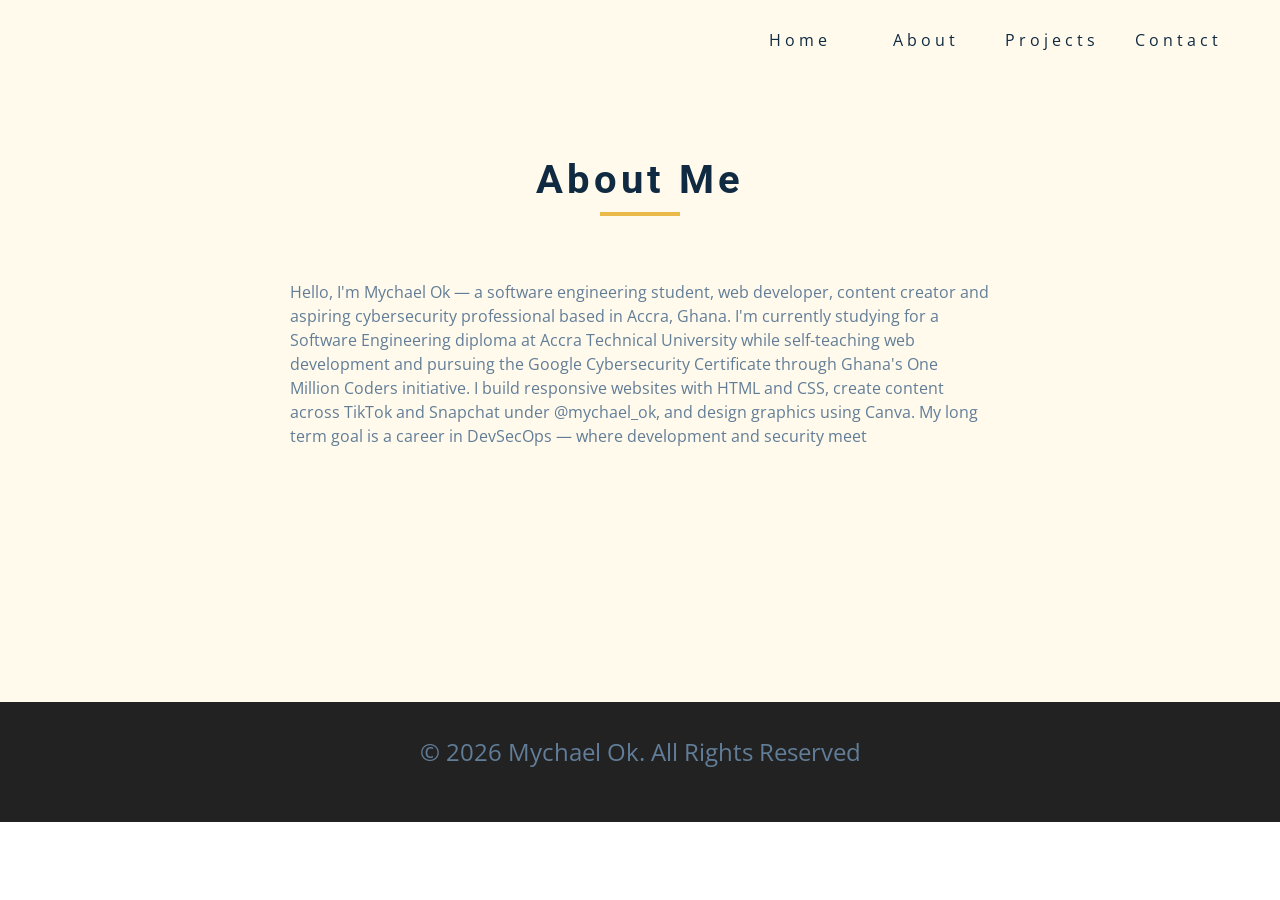
<file: about.html>
<!doctype html>
<html lang="en">
  <head>
    <meta charset="UTF-8" />
    <meta name="viewport" content="width=device-width, initial-scale=1.0" />
    <title>about</title>
    <!-- font awesome -->
    <link
      href="https://fonts.googleapis.com/css2?family=Fira+Code:wght@300..700&display=swap"
      rel="stylesheet"
    />
    <!-- css -->
    <link rel="stylesheet" href="style.css" />
    <link rel="stylesheet" href="css/all.min.css" />
  </head>
  <body>
    <!-- navbar -->
    <nav class="nav" id="nav">
      <div class="nav-center">
        <!-- nav-header -->
        <div class="nav-header">
          <!-- <img src="./Images/logo.svg" class="nav-logo" alt="nav-logo" /> -->
          <button class="nav-btn" id="nav-btn">
            <i class="fa-solid fa-bars"></i>
          </button>
        </div>
        <!-- nav-links -->
        <ul class="nav-links">
          <li><a href="index.html">home</a></li>
          <li><a href="about.html">about</a></li>
          <li><a href="projects.html">projects</a></li>
          <li><a href="contact.html">contact</a></li>
        </ul>
      </div>
    </nav>
    <!-- Sidebar -->
    <aside class="sidebar" id="sidebar">
      <div>
        <button class="close-btn" id="close-btn">
          <i class="fa-solid fa-close"></i>
        </button>
        <!-- nav-links -->
        <ul class="sidebar-links">
          <li><a href="index.html">home</a></li>
          <li><a href="about.html">about</a></li>
          <li><a href="projects.html">projects</a></li>
          <li><a href="contact.html">content</a></li>
        </ul>
      </div>
    </aside>
    <!-- end of sidebar -->

    <section class="section single-page">
      <!-- section title -->
      <div class="section-title">
        <h2>about me</h2>
        <div class="underline"></div>
      </div>
      <!-- end of section title -->
      <div class="section-center page-info">
        <!-- about page -->
        <p>
          Hello, I'm Mychael Ok — a software engineering student, web developer,
          content creator and aspiring cybersecurity professional based in
          Accra, Ghana. I'm currently studying for a Software Engineering
          diploma at Accra Technical University while self-teaching web
          development and pursuing the Google Cybersecurity Certificate through
          Ghana's One Million Coders initiative. I build responsive websites
          with HTML and CSS, create content across TikTok and Snapchat under
          @mychael_ok, and design graphics using Canva. My long term goal is a
          career in DevSecOps — where development and security meet
        </p>
      </div>
    </section>
    <!-- ############## -->
    <!-- ############## -->
    <!-- ############## -->
    <!-- footer -->
    <footer class="footer">
      <!-- <ul class="social-icons">
        <li>
          <a
            href="https://www.tiktok.com/@mychael_ok?_r=1&_t=ZS-98qWAnJW121"
            class="social-icon-link1"
          >
            <i class="fa-brands fa-tiktok"></i>
          </a>
        </li>
        <li>
          <a
            href="https://www.linkedin.com/in/michael-okrah-1176b0392?utm_source=share_via&utm_content=profile&utm_medium=member_android"
            class="social-icon-link1"
          >
            <i class="fa-brands fa-linkedin"></i>
          </a>
        </li>
        <li>
          <a
            href="https://www.instagram.com/mychael_ok?igsh=MW9kcG5sbGp5ajVnYg=="
            class="social-icon-link1"
          >
            <i class="fa-brands fa-instagram"></i>
          </a>
        </li>
        <li>
          <a href="https://wa.me/233536414421" class="social-icon-link1">
            <i class="fa-brands fa-whatsapp"></i>
          </a>
        </li>
      </ul> -->
      <p>&copy; <span id="date"></span> Mychael Ok. all rights reserved</p>
    </footer>
    <!-- end of footer -->
    <script src="app.js"></script>
  </body>
</html>
</file>
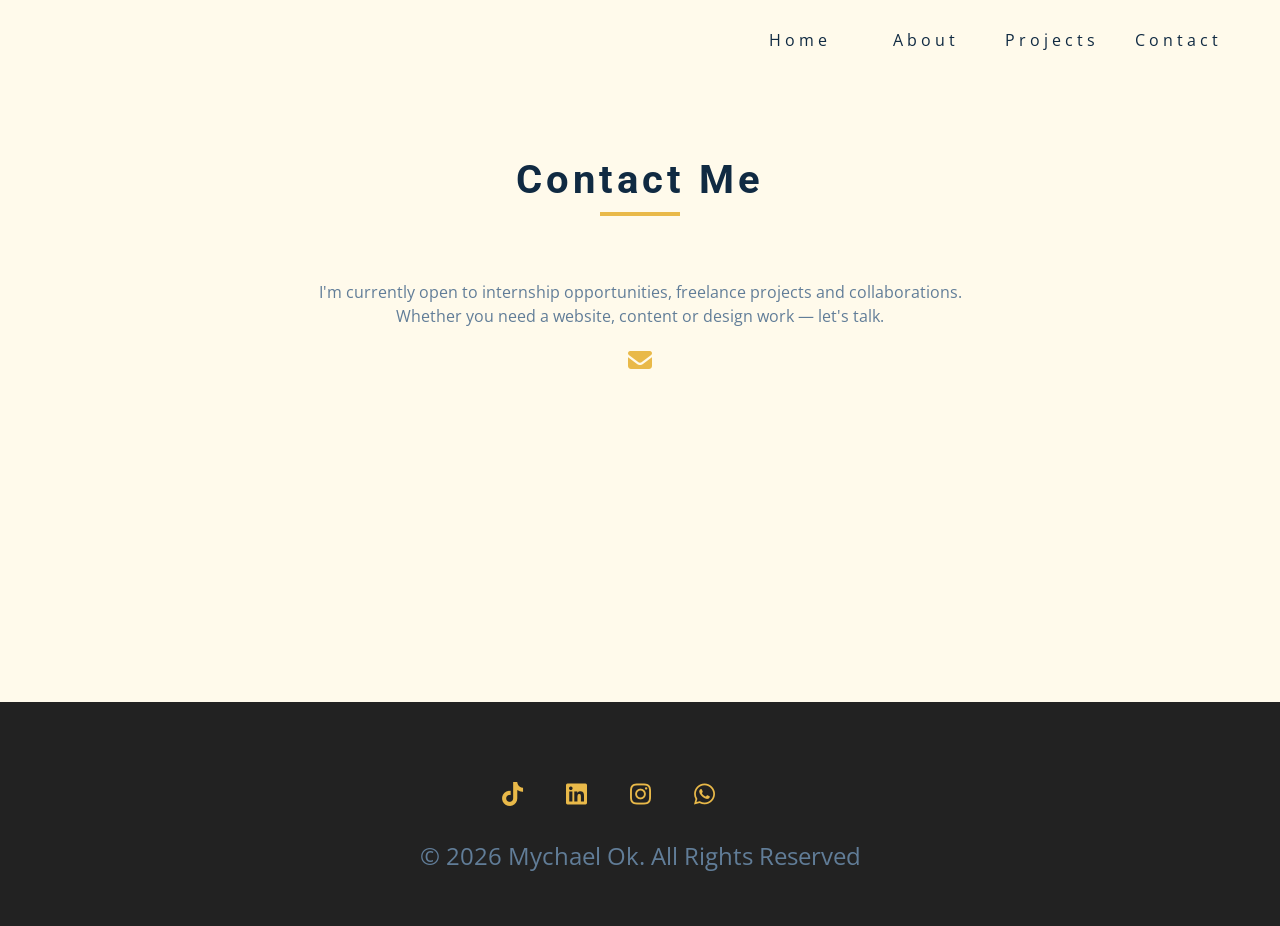
<file: contact.html>
<!doctype html>
<html lang="en">
  <head>
    <meta charset="UTF-8" />
    <meta name="viewport" content="width=device-width, initial-scale=1.0" />
    <title>contact</title>
    <!-- font awesome -->
    <link
      href="https://fonts.googleapis.com/css2?family=Fira+Code:wght@300..700&display=swap"
      rel="stylesheet"
    />
    <!-- css -->
    <link rel="stylesheet" href="style.css" />
    <link rel="stylesheet" href="css/all.min.css" />
  </head>
  <body>
    <!-- navbar -->
    <nav class="nav" id="nav">
      <div class="nav-center">
        <!-- nav-header -->
        <div class="nav-header">
          <!-- <img src="./Images/logo.svg" class="nav-logo" alt="nav-logo" /> -->
          <button class="nav-btn" id="nav-btn">
            <i class="fa-solid fa-bars"></i>
          </button>
        </div>
        <!-- nav-links -->
        <ul class="nav-links">
          <li><a href="index.html">home</a></li>
          <li><a href="about.html">about</a></li>
          <li><a href="projects.html">projects</a></li>
          <li><a href="contact.html">contact</a></li>
        </ul>
      </div>
    </nav>
    <!-- Sidebar -->
    <aside class="sidebar" id="sidebar">
      <div>
        <button class="close-btn" id="close-btn">
          <i class="fa-solid fa-close"></i>
        </button>
        <!-- nav-links -->
        <ul class="sidebar-links">
          <li><a href="index.html">home</a></li>
          <li><a href="about.html">about</a></li>
          <li><a href="projects.html">projects</a></li>
          <li><a href="contact.html">content</a></li>
        </ul>
        <!-- social-icons
        <ul class="social-icons">
          <li>
            <a
              href="https://www.tiktok.com/@mychael_ok?_r=1&_t=ZS-98qWAnJW121"
              class="social-icon-link1"
            >
              <i class="fa-brands fa-tiktok"></i>
            </a>
          </li>

          <li>
            <a
              href="https://www.linkedin.com/in/michael-okrah-1176b0392?utm_source=share_via&utm_content=profile&utm_medium=member_android"
              class="social-icon-link1"
            >
              <i class="fa-brands fa-linkedin"></i>
            </a>
          </li>
          <li>
            <a
              href="https://www.instagram.com/mychael_ok?igsh=MW9kcG5sbGp5ajVnYg=="
              class="social-icon-link1"
            >
              <i class="fa-brands fa-instagram"></i>
            </a>
          </li>
          <li>
            <a href="https://wa.me/233536414421" class="social-icon-link1">
              <i class="fa-brands fa-whatsapp"></i>
            </a>
          </li>
        </ul> -->
      </div>
    </aside>
    <!-- end of sidebar -->

    <section class="section single-page">
      <!-- section title -->
      <div class="section-title">
        <h2>contact me</h2>
        <div class="underline"></div>
      </div>
      <!-- end of section title -->
      <div class="section-center page-info">
        <!-- contact page -->
        <p class="contact-text1">
          I'm currently open to internship opportunities, freelance projects and
          collaborations. Whether you need a website, content or design work —
          let's talk.
        </p>
        <a class="social-icon-link1" href="mailto:sermichaelk@email.com">
          <i class="fa-solid fa-envelope"></i>
        </a>
      </div>
    </section>
    <!-- ############## -->
    <!-- ############## -->
    <!-- ############## -->
    <!-- footer -->
    <footer class="footer">
      <ul class="social-icons">
        <li>
          <a
            href="https://www.tiktok.com/@mychael_ok?_r=1&_t=ZS-98qWAnJW121"
            class="social-icon-link1"
          >
            <i class="fa-brands fa-tiktok"></i>
          </a>
        </li>

        <li>
          <a
            href="https://www.linkedin.com/in/michael-okrah-1176b0392?utm_source=share_via&utm_content=profile&utm_medium=member_android"
            class="social-icon-link1"
          >
            <i class="fa-brands fa-linkedin"></i>
          </a>
        </li>
        <li>
          <a
            href="https://www.instagram.com/mychael_ok?igsh=MW9kcG5sbGp5ajVnYg=="
            class="social-icon-link1"
          >
            <i class="fa-brands fa-instagram"></i>
          </a>
        </li>
        <li>
          <a href="https://wa.me/233536414421" class="social-icon-link1">
            <i class="fa-brands fa-whatsapp"></i>
          </a>
        </li>
      </ul>
      <p>&copy; <span id="date"></span> Mychael Ok. all rights reserved</p>
    </footer>
    <!-- en of footer -->
    <script src="app.js"></script>
  </body>
</html>
</file>
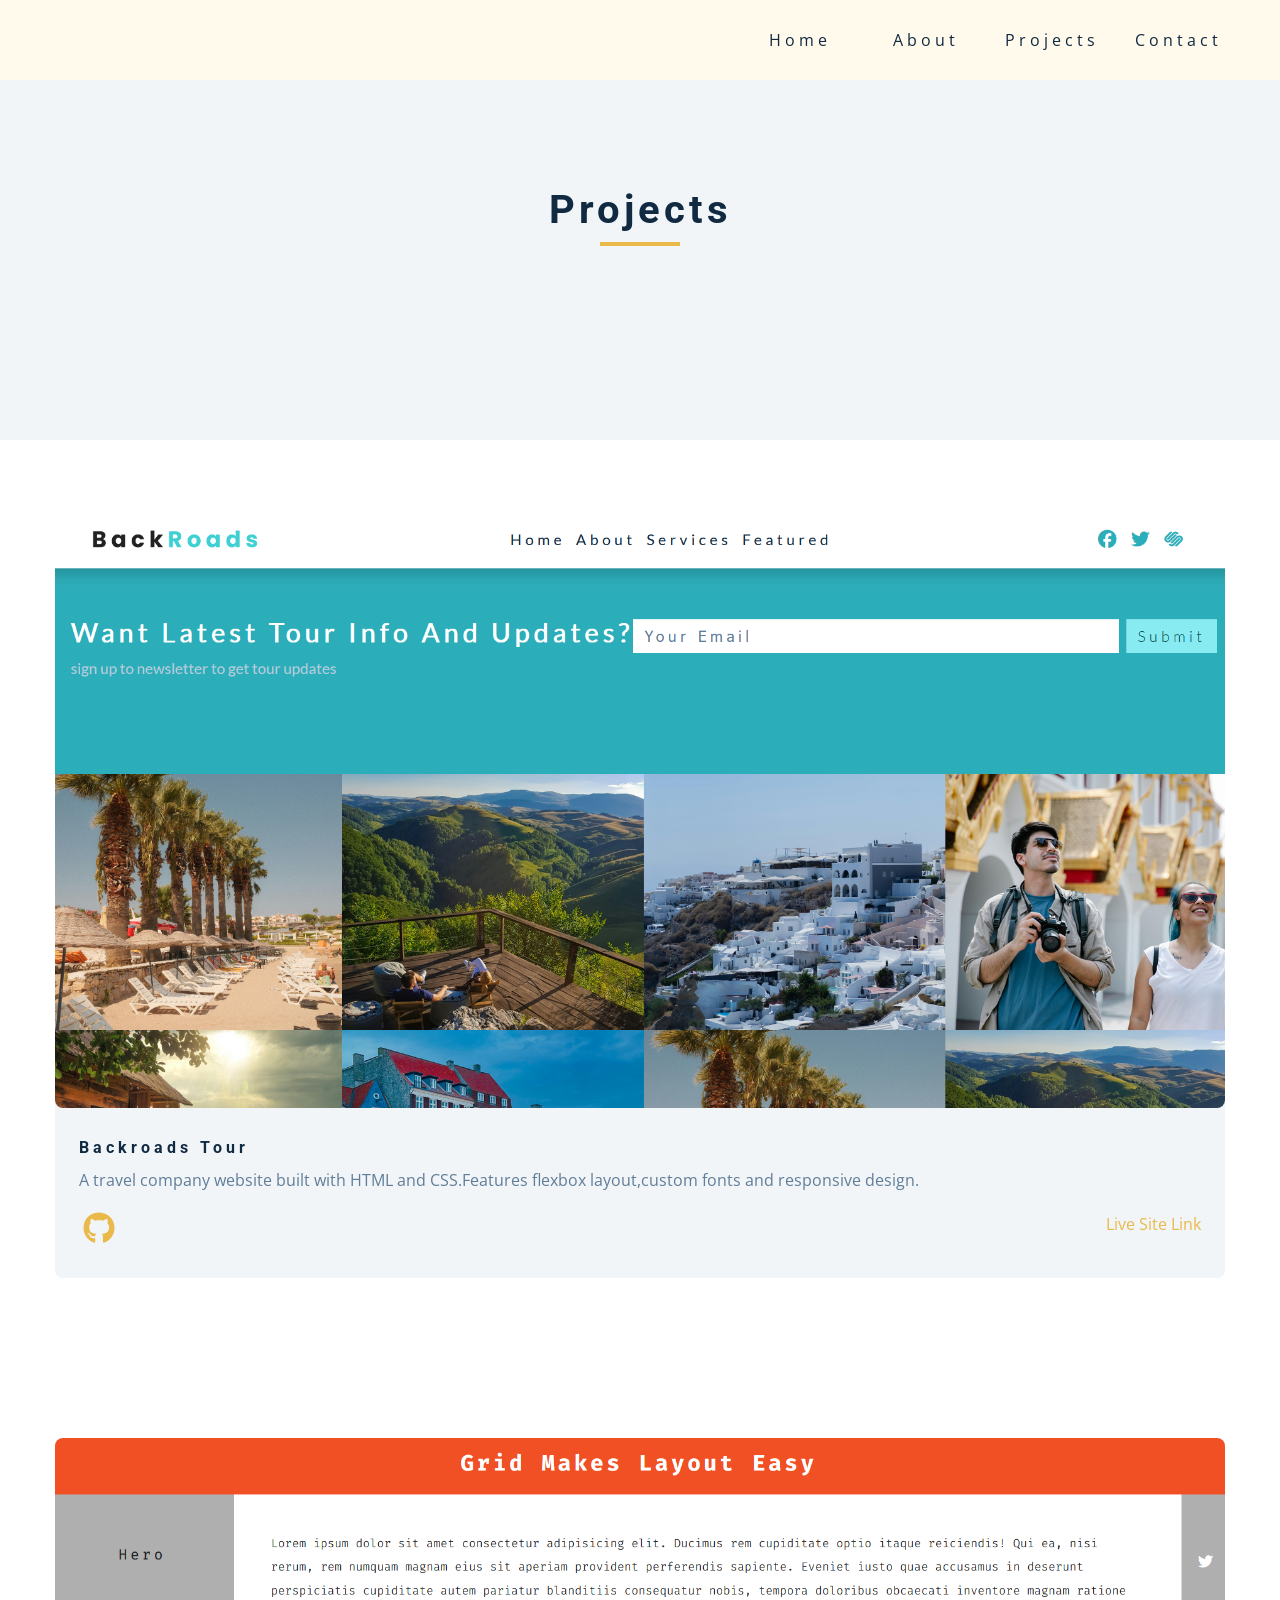
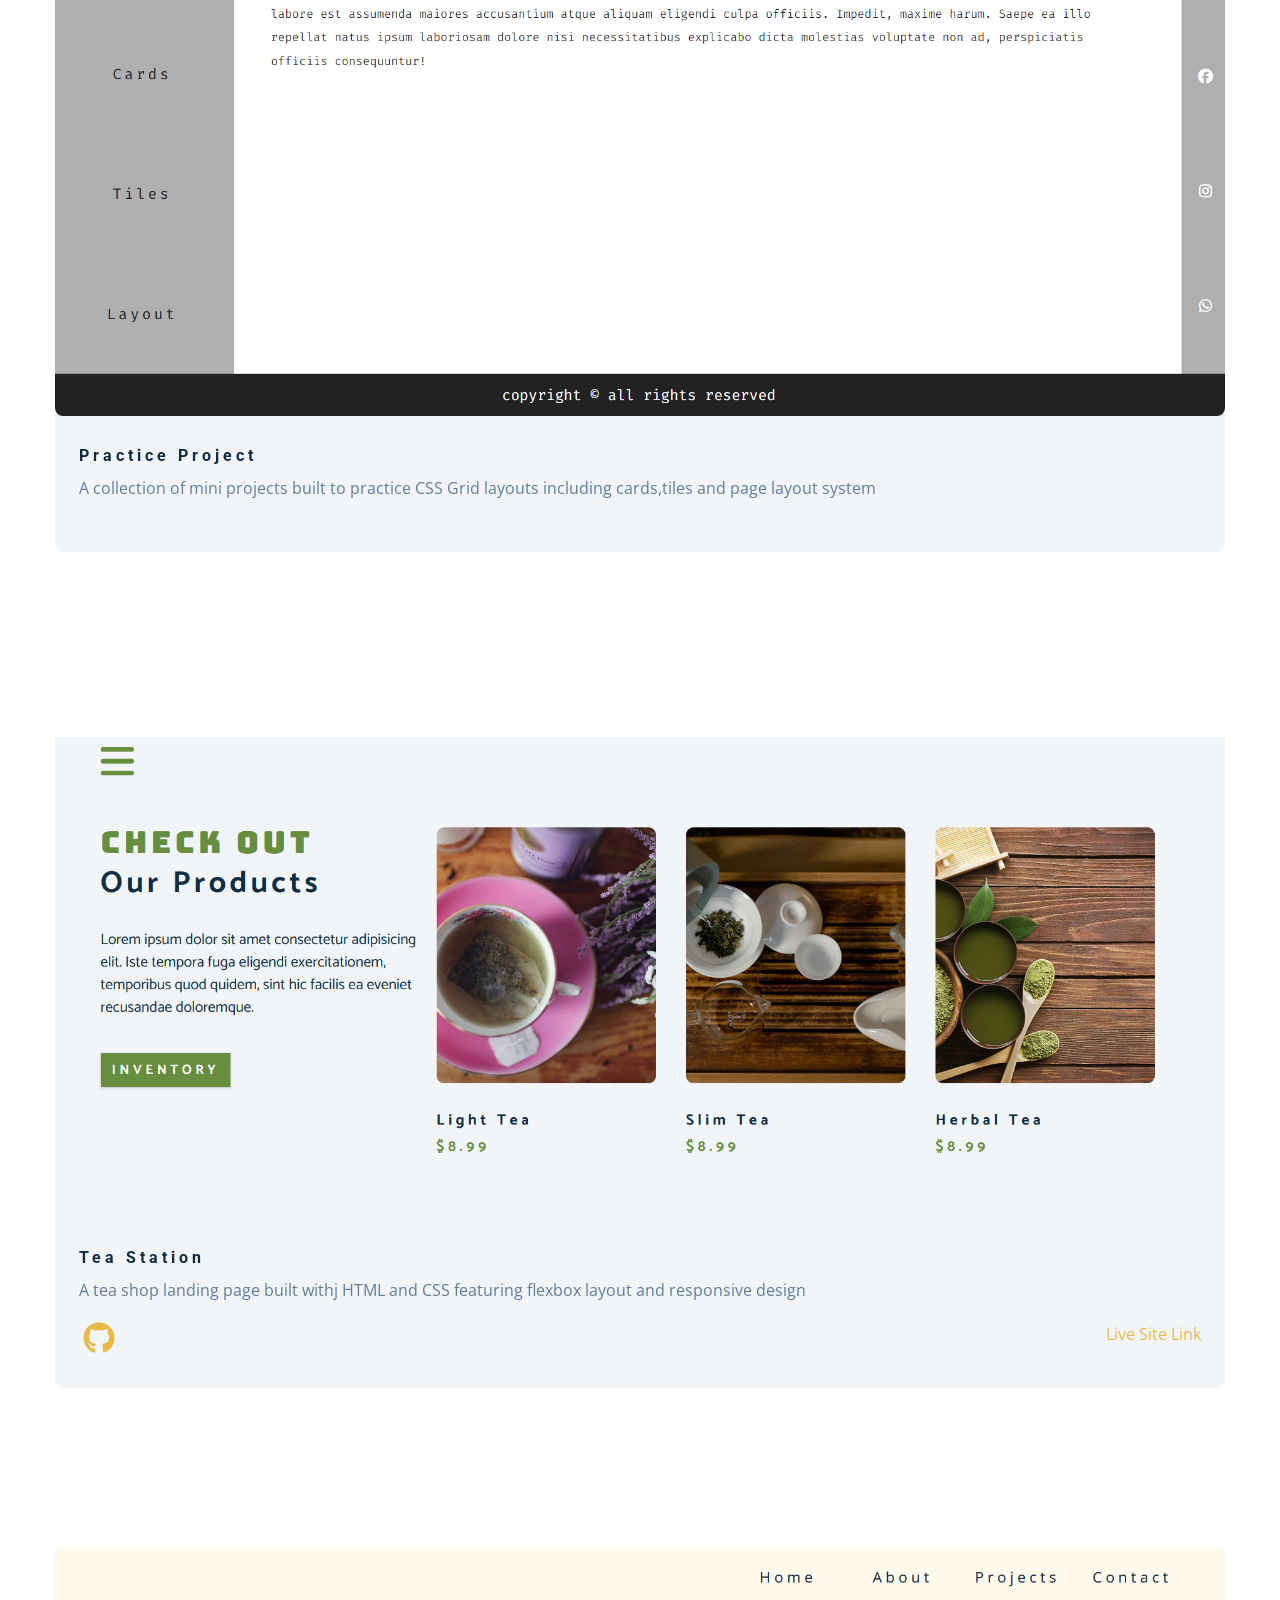
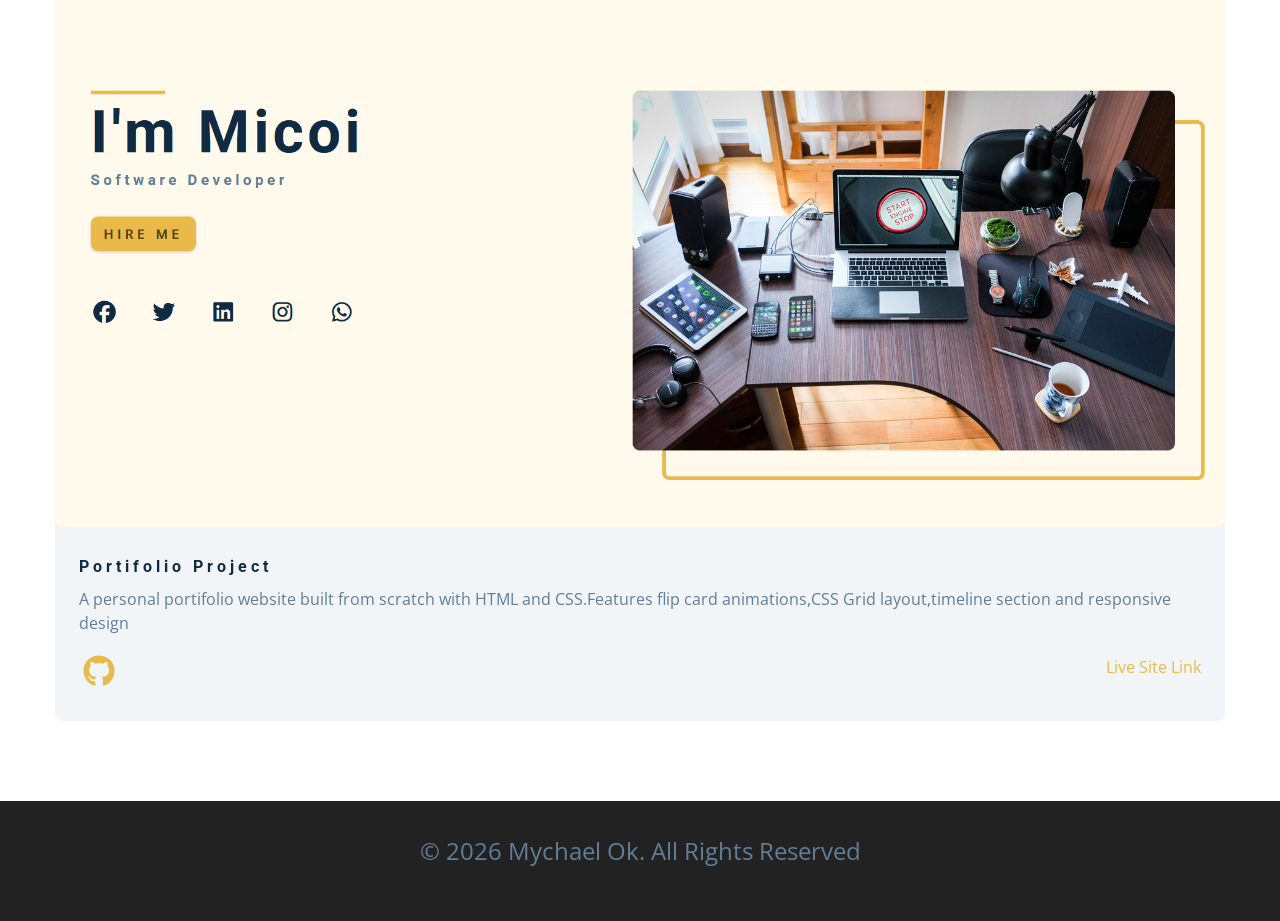
<file: projects.html>
<!doctype html>
<html lang="en">
  <head>
    <meta charset="UTF-8" />
    <meta name="viewport" content="width=device-width, initial-scale=1.0" />
    <title>about</title>
    <!-- font awesome -->
    <link
      href="https://fonts.googleapis.com/css2?family=Fira+Code:wght@300..700&display=swap"
      rel="stylesheet"
    />
    <!-- css -->
    <link rel="stylesheet" href="style.css" />
    <link rel="stylesheet" href="css/all.min.css" />
  </head>
  <body>
    <!-- navbar -->
    <nav class="nav" id="nav">
      <div class="nav-center">
        <!-- nav-header -->
        <div class="nav-header">
          <!-- <img src="./Images/logo.svg" class="nav-logo" alt="nav-logo" /> -->
          <button class="nav-btn" id="nav-btn">
            <i class="fa-solid fa-bars"></i>
          </button>
        </div>
        <!-- nav-links -->
        <ul class="nav-links">
          <li><a href="index.html">home</a></li>
          <li><a href="about.html">about</a></li>
          <li><a href="projects.html">projects</a></li>
          <li><a href="contact.html">contact</a></li>
        </ul>
      </div>
    </nav>
    <!-- Sidebar -->
    <aside class="sidebar" id="sidebar">
      <div>
        <button class="close-btn" id="close-btn">
          <i class="fa-solid fa-close"></i>
        </button>
        <!-- nav-links -->
        <ul class="sidebar-links">
          <li><a href="index.html">home</a></li>
          <li><a href="about.html">about</a></li>
          <li><a href="projects.html">projects</a></li>
          <li><a href="contact.html">content</a></li>
        </ul>
        <!-- social-icons -->
        <ul class="social-icons">
          <li>
            <a href="https:www.twitter.com" class="social-icon-link">
              <i class="fa-brands fa-facebook"></i>
            </a>
          </li>
          <li>
            <a href="https:www.twitter.com" class="social-icon-link">
              <i class="fa-brands fa-twitter"></i>
            </a>
          </li>
          <li>
            <a href="https:www.twitter.com" class="social-icon-link">
              <i class="fa-brands fa-linkedin"></i>
            </a>
          </li>
          <li>
            <a href="https:www.twitter.com" class="social-icon-link">
              <i class="fa-brands fa-instagram"></i>
            </a>
          </li>
          <li>
            <a href="https:www.twitter.com" class="social-icon-link">
              <i class="fa-brands fa-whatsapp"></i>
            </a>
          </li>
        </ul>
      </div>
    </aside>
    <!-- end of sidebar -->

    <header class="projects-hero">
      <!-- section title -->
      <div class="section-title">
        <h2>projects</h2>
        <div class="underline"></div>
      </div>
      <!-- end of section title -->
    </header>
    <section class="section">
      <div class="section-center project-center">
        <article class="single-project">
          <div class="project-container">
            <img src="./Images/img1.png" alt="" />
          </div>
          <div class="project-details">
            <h4>backroads tour</h4>
            <p>
              A travel company website built with HTML and CSS.Features flexbox
              layout,custom fonts and responsive design.
            </p>
            <div class="project-footer">
              <span>
                <a
                  href="https://github.com/micoi13/backroads-project"
                  target="_blank"
                >
                  <i class="fa-brands fa-github"></i>
                </a>
              </span>
              <a href="https://mybackroads-project1.netlify.app/"
                >live site link</a
              >
            </div>
          </div>
        </article>
      </div>
    </section>
    <section class="section">
      <div class="section-center project-center">
        <article class="single-project">
          <div class="project-container">
            <img src="./Images/img11.png" alt="" />
          </div>
          <div class="project-details">
            <h4>practice project</h4>
            <p>
              A collection of mini projects built to practice CSS Grid layouts
              including cards,tiles and page layout system
            </p>
          </div>
        </article>
      </div>
    </section>
    <section class="section">
      <div class="section-center project-center">
        <article class="single-project">
          <div class="project-container">
            <img src="./Images/img3.png" alt="" />
          </div>
          <div class="project-details">
            <h4>tea station</h4>
            <p>
              A tea shop landing page built withj HTML and CSS featuring flexbox
              layout and responsive design
            </p>
            <div class="project-footer">
              <span>
                <a href="http://github.com/micoi13/tea-station" target="_blank">
                  <i class="fa-brands fa-github"></i>
                </a>
              </span>
              <a href="https://the-best-tea-station1.netlify.app/"
                >live site link</a
              >
            </div>
          </div>
        </article>
      </div>
    </section>
    <section class="section">
      <div class="section-center project-center">
        <article class="single-project">
          <div class="project-container">
            <img src="./Images/img4.png" alt="" />
          </div>
          <div class="project-details">
            <h4>portifolio project</h4>
            <p>
              A personal portifolio website built from scratch with HTML and
              CSS.Features flip card animations,CSS Grid layout,timeline section
              and responsive design
            </p>
            <div class="project-footer">
              <span>
                <a
                  href="https://github.com/micoi13/my-portifolio-project"
                  target="_blank"
                >
                  <i class="fa-brands fa-github"></i>
                </a>
              </span>
              <a href="https://my-portifolio-project1.netlify.app/"
                >live site link</a
              >
            </div>
          </div>
        </article>
      </div>
    </section>
    <!-- ############## -->
    <!-- ############## -->
    <!-- ############## -->
    <!-- footer -->
    <footer class="footer">
      <!-- <ul class="social-icons">
        <li>
          <a
            href="https://www.tiktok.com/@mychael_ok?_r=1&_t=ZS-98qWAnJW121"
            class="social-icon-link1"
          >
            <i class="fa-brands fa-tiktok"></i>
          </a>
        </li>

        <li>
          <a
            href="https://www.linkedin.com/in/michael-okrah-1176b0392?utm_source=share_via&utm_content=profile&utm_medium=member_android"
            class="social-icon-link1"
          >
            <i class="fa-brands fa-linkedin"></i>
          </a>
        </li>
        <li>
          <a
            href="https://www.instagram.com/mychael_ok?igsh=MW9kcG5sbGp5ajVnYg=="
            class="social-icon-link1"
          >
            <i class="fa-brands fa-instagram"></i>
          </a>
        </li>
        <li>
          <a href="https://wa.me/233536414421" class="social-icon-link1">
            <i class="fa-brands fa-whatsapp"></i>
          </a>
        </li>
      </ul> -->
      <p>&copy; <span id="date"></span> Mychael Ok. all rights reserved</p>
    </footer>
    <!-- en of footer -->
    <script src="app.js"></script>
  </body>
</html>
</file>
<file: style.css>
/*
===============
Fonts
===============
*/
@import url("https://fonts.googleapis.com/css?family=Open+Sans|Roboto:400,700&display=swap");

/*
===============
Variables
===============
*/

:root {
  /* dark shades of primary color*/
  --clr-primary-1: hsl(43, 86%, 17%);
  --clr-primary-2: hsl(43, 77%, 27%);
  --clr-primary-3: hsl(43, 72%, 37%);
  --clr-primary-4: hsl(42, 63%, 48%);
  /* primary/main color */
  --clr-primary-5: hsl(42, 78%, 60%);
  /* lighter shades of primary color */
  --clr-primary-6: hsl(43, 89%, 70%);
  --clr-primary-7: hsl(43, 90%, 76%);
  --clr-primary-8: hsl(45, 86%, 81%);
  --clr-primary-9: hsl(45, 90%, 88%);
  --clr-primary-10: hsl(45, 100%, 96%);
  /* darkest grey - used for headings */
  --clr-grey-1: hsl(209, 61%, 16%);
  --clr-grey-2: hsl(211, 39%, 23%);
  --clr-grey-3: hsl(209, 34%, 30%);
  --clr-grey-4: hsl(209, 28%, 39%);
  /* grey used for paragraphs */
  --clr-grey-5: hsl(210, 22%, 49%);
  --clr-grey-6: hsl(209, 23%, 60%);
  --clr-grey-7: hsl(211, 27%, 70%);
  --clr-grey-8: hsl(210, 31%, 80%);
  --clr-grey-9: hsl(212, 33%, 89%);
  --clr-grey-10: hsl(210, 36%, 96%);
  --clr-white: #fff;
  --ff-primary: "Roboto", sans-serif;
  --ff-secondary: "Open Sans", sans-serif;
  --transition: all 0.3s linear;
  --spacing: 0.25rem;
  --radius: 0.5rem;
  --light-shadow: 0 5px 15px rgba(0, 0, 0, 0.1);
  --dark-shadow: 0 5px 15px rgba(0, 0, 0, 0.2);
  --max-width: 1170px;
}
/*
===============
Global Styles
===============
*/

*,
::after,
::before {
  margin: 0;
  padding: 0;
  box-sizing: border-box;
}
body {
  font-family: var(--ff-secondary);
  background: var(--clr-white);
  color: var(--clr-grey-1);
  line-height: 1.5;
  font-size: 0.875rem;
}
ul {
  list-style-type: none;
}
a {
  text-decoration: none;
}
img:not(.nav-logo) {
  width: 100%;
  display: block;
}

h1,
h2,
h3,
h4 {
  letter-spacing: var(--spacing);
  text-transform: capitalize;
  line-height: 1.25;
  margin-bottom: 0.75rem;
  font-family: var(--ff-primary);
}
h1 {
  font-size: 3rem;
}
h2 {
  font-size: 2rem;
}
h3 {
  font-size: 1.25rem;
}
h4 {
  font-size: 0.875rem;
}
p {
  margin-bottom: 1.25rem;
  color: var(--clr-grey-5);
}
@media screen and (min-width: 800px) {
  h1 {
    font-size: 4rem;
  }
  h2 {
    font-size: 2.5rem;
  }
  h3 {
    font-size: 1.75rem;
  }
  h4 {
    font-size: 1rem;
  }
  body {
    font-size: 1rem;
  }
  h1,
  h2,
  h3,
  h4 {
    line-height: 1;
  }
}
/*  global classes */

.btn {
  text-transform: uppercase;
  background: var(--clr-primary-5);
  color: var(--clr-primary-1);
  padding: 0.375rem 0.75rem;
  letter-spacing: var(--spacing);
  display: inline-block;
  font-weight: 700;
  -webkit-transition: var(--transition);
  transition: var(--transition);
  font-size: 0.875rem;
  border: 2px solid transparent;
  cursor: pointer;
  box-shadow: 0 1px 3px rgba(0, 0, 0, 0.2);
  border-radius: var(--radius);
}
.btn:hover {
  color: var(--clr-primary-1);
  background: var(--clr-primary-7);
}
/* section */
.section {
  padding: 5rem 0;
}

.section-center {
  width: 90vw;
  margin: 0 auto;
  max-width: 1170px;
}
@media screen and (min-width: 992px) {
  .section-center {
    width: 95vw;
  }
}
/* added during recording */
.underline {
  width: 5rem;
  height: 0.25rem;
  margin-bottom: 1.25rem;
  background: var(--clr-primary-5);
  margin-left: auto;
  margin-right: auto;
}
.section-title {
  margin-bottom: 4rem;
  text-align: center;
}
.bg-grey {
  background: var(--clr-grey-10);
}
/*
===============
Navbar
===============
*/
.nav-links {
  display: none;
}
.nav {
  height: 5rem;
  padding: 1rem;
  display: grid;
  align-items: center;
  transition: var(--transition);
}
.nav-center {
  width: 100%;
  max-width: 1170px;
  margin: 0 auto;
}
.nav-header {
  display: grid;
  grid-template-columns: auto 1fr;
  align-items: center;
}
.nav-btn {
  background: transparent;
  border-color: transparent;
  color: var(--clr-primary-5);
  font-size: 2rem;
  cursor: pointer;
  justify-self: end;
}
@media screen and (min-width: 768px) {
  .nav {
    background: var(--clr-primary-10);
  }
  .nav-btn {
    display: none;
  }
  .nav-links {
    display: grid;
    grid-template-columns: repeat(4, 1fr);
    column-gap: 2rem;
    justify-items: center;
    justify-self: end;
  }
  .nav-links a {
    text-transform: capitalize;
    color: var(--clr-grey-1);
    font-weight: normal;
    letter-spacing: var(--spacing);
    transform: var(--transition);
  }
  .nav-links a:hover {
    color: var(--clr-primary-5);
  }
  .nav-center {
    display: grid;
    grid-template-columns: auto 1fr;
  }
}
/* navbar-fixed */
.navbar-fixed {
  position: fixed;
  top: 0;
  left: 0;
  width: 100%;
  background: var(--clr-white);
  z-index: 2;
  box-shadow: var(--light-shadow);
}

/*
===============
Sidebar
===============
*/
.sidebar {
  position: fixed;
  top: 0;
  left: 0;
  width: 100%;
  height: 100%;
  background: var(--clr-grey-10);
  z-index: 4;
  display: grid;
  place-content: center;
  transition: var(--transition);
  /* add later */
  transform: translateX(-100%);
}
.show-sidebar {
  transform: translateX(0);
}
.sidebar-links {
  text-align: center;
}
.sidebar-links a {
  font-size: 2rem;
  text-transform: capitalize;
  letter-spacing: var(--spacing);
  display: inline-block;
  margin-bottom: 1.5rem;
  color: var(--clr-grey-5);
  transition: var(--transition);
}
.sidebar-links a:hover {
  color: var(--clr-primary-5);
}
.social-icons {
  display: grid;
  margin-top: 3rem;
  width: 20rem;
  grid-template-columns: repeat(5, 1fr);
  justify-items: center;
}
.social-icon-link {
  font-size: 1.5rem;
  color: var(--clr-grey-1);
  transition: var(--transition);
}
.social-icon-link1 {
  font-size: 1.5rem;
  color: var(--clr-grey-1);
  transition: var(--transition);
  display: grid;
  place-items: center;
}
.social-icon-link:hover {
  color: var(--clr-primary-5);
}
.close-btn {
  position: absolute;
  top: 1rem;
  right: 1rem;
  background: transparent;
  font-size: 3rem;
  border: transparent;
  color: #bb2525;
  transition: var(--transition);
  cursor: pointer;
}
.close-btn:hover {
  color: red;
}

/*
===============
Hero
===============
*/
/* underline added to globals */
.hero .underline {
  margin-bottom: 0.5rem;
  margin-left: 0;
}
.hero-img {
  display: none;
}
.hero {
  background: var(--clr-primary-10);
}
.hero-center {
  min-height: calc(100vh - 5rem);
  display: grid;
  place-content: center;
}
.hero-info h4 {
  color: var(--clr-grey-5);
}
.hero-icons {
  justify-items: start;
}
.hero-btn {
  margin-top: 1.25rem;
}
@media screen and (min-width: 992px) {
  .hero-img {
    display: block;
    position: relative;
  }
  .hero-center {
    display: grid;
    grid-template-columns: 1fr 1fr;
  }
  .hero-photo {
    /* max-width: 25rem;
    max-height: 30rem; */
    border-radius: var(--radius);
    object-fit: cover;
    position: relative;
  }
  .hero-img::before,
  .about-img::before {
    content: "";
    position: absolute;
    width: 100%;
    height: 100%;
    border: 0.25rem solid var(--clr-primary-5);
    top: 2rem;
    right: -2rem;
    border-radius: var(--radius);
  }
}
.hero-photo2 {
  max-width: 25rem;
  max-height: 30rem;
  border-radius: var(--radius);
  object-fit: cover;
  position: relative;
}

/*
===============
About
===============
*/
/* section title added to globals */
.section-about {
  margin: 3rem;
}
.about-title {
  text-align: left;
  margin-bottom: 2rem;
}
.about-title .underline {
  margin-left: 0;
}

.about-center {
  display: grid;
  grid-gap: 3rem 2rem;
}
.about-img {
  justify-self: center;
}
@media screen and (min-width: 992px) {
  .about-center {
    grid-template-columns: 1fr 1fr;
  }
  .about-img {
    position: relative;
  }
  .about-img::before {
    left: -2rem;
  }
  .about-info {
    align-self: center;
  }
}

/*
===============
Services
===============
*/
.service {
  background: var(--clr-white);
  padding: 3rem 1.5rem;
  margin-bottom: 2rem;
  border-radius: var(--radius);
  text-align: center;
  transition: var(--transition);
}
.service-icon {
  font-size: 2rem;
  margin-bottom: 1.5rem;
}
.service .underline {
  width: 3rem;
  height: 0.12rem;
  transform: var(--transition);
}
.service p {
  transition: var(--transition);
}
.service:hover {
  background: var(--clr-primary-5);
  color: var(--clr-white);
}
.service:hover p {
  color: var(--clr-white);
}
.service:hover .underline {
  background: var(--clr-white);
}
@media screen and (min-width: 678px) {
  .services-center {
    display: grid;
    grid-template-columns: 1fr 1fr;
    column-gap: 2rem;
  }
}
@media screen and (min-width: 992px) {
  .services-center {
    grid-template-columns: 1fr 1fr 1fr;
  }
}
/* small screen layout setup */

/*
===============
Projects
===============
*/
.projects-text {
  width: 85vw;
  max-width: 30rem;
  margin: 0 auto;
}
.project {
  position: relative;
  background: var(--clr-primary-5);
  border-radius: var(--radius);
  margin-bottom: 2rem;
}
.project-info {
  text-align: center;
  color: var(--clr-white);
  position: absolute;
  top: 50%;
  left: 50%;
  transform: translate(-50%, -50%);
  transition: var(--transition);
  opacity: 0;
}
.project-info p {
  text-transform: capitalize;
  color: var(--clr-white);
}
.project:hover .project-info {
  opacity: 1;
}
.project-img {
  transition: var(--transition);
  border-radius: var(--radius);
  height: 15rem;
  object-fit: cover;
}
.project:hover .project-img {
  opacity: 0.1;
}
.project::after {
  content: "";
  position: absolute;
  top: 0;
  left: 0;
  width: 100%;
  height: 100%;
  transition: var(--transition);
  border: 0.25rem solid var(--clr-white);
  border-radius: var(--radius);
  opacity: 0;
}
.project:hover::after {
  opacity: 1;
  transform: scale(0.8);
}
@media screen and (min-width: 676px) {
  .projects-center {
    display: grid;
    grid-template-columns: 1fr 1fr;
    column-gap: 2rem;
  }
}
@media screen and (min-width: 992px) {
  .projects-center {
    grid-template-columns: repeat(3, 1fr);
  }
}
@media screen and (min-width: 1170px) {
  .projects-center {
    grid-template-rows: 200px 200px;
    gap: 1rem;
    grid-template-areas:
      "a b b"
      "a c d";
    .project-img {
      height: 100%;
    }
    .project {
      height: 100%;
    }
    .project-2 {
      grid-area: a;
    }
    .project-3 {
      grid-area: b;
    }
    .project-4 {
      grid-area: c;
    }
    .project-1 {
      grid-area: d;
    }
  }
}
/*
===============
Connect
===============
*/
.contact-text1 {
  text-align: center;
}
.connect {
  min-height: 40vh;
  position: relative;
  padding: 10rem 0 5rem 0;
  margin: 5rem 0;
}
.video-container {
  position: absolute;
  top: 0;
  left: 0;
  width: 100%;
  height: 100%;
  object-fit: cover;
  z-index: -2;
}
.connect::after {
  content: "";
  position: absolute;
  top: 0;
  left: 0;
  height: 100%;
  width: 100%;
  /* background: var(--clr-white);
  opacity: 0.3; */
  background: rgba(0, 0, 0, 0.5);
  z-index: -1;
}
.connect {
  display: grid;
  place-items: center;
}
.video-banner .section-title {
  margin-bottom: 2rem;
}
.video-text {
  max-width: 30rem;
}
.video-banner {
  background: var(--clr-primary-10);
  padding: 3rem 5rem 12rem 5rem;
  text-align: center;
  clip-path: polygon(
    0% 0%,
    100% 0%,
    100% 75%,
    75% 75%,
    75% 100%,
    50% 75%,
    0% 75%
  );
}
.connect {
  clip-path: polygon(
    50% 0%,
    100% 18%,
    100% 71%,
    85% 100%,
    17% 100%,
    0 71%,
    1% 18%
  );
}
/*
===============
Skills
===============
*/
@media screen and (min-width: 768px) {
  .skills-center {
    display: grid;
    grid-template-columns: 1fr 1fr;
    column-gap: 2rem;
  }
}
.section-skills {
  background: var(--clr-primary-9);
}
.skills-center h3 {
  margin-bottom: 1.5rem;
  color: var(--clr-primary-1);
}
.skill {
  margin-bottom: 1.25rem;
}

.skill p {
  color: var(--clr-primary-1);
  margin-bottom: 0.5rem;
}
.skill-container {
  background: var(--clr-white);
  height: 1rem;
  width: 100%;
  border-radius: var(--radius);
  position: relative;
}
.skill-value {
  position: absolute;
  top: 0;
  left: 0;
  background: var(--clr-primary-5);
  height: 100%;
  width: 50%;
  border-radius: var(--radius);
}
.value-70 {
  width: 70%;
}
.value-85 {
  width: 85%;
}
.value-80 {
  width: 80%;
}
.value-90 {
  width: 90%;
}
.value-60 {
  width: 60%;
}
.skill-text {
  position: absolute;
  top: -2rem;
  left: 50%;
}
.text-70 {
  left: 70%;
}
.text-85 {
  left: 85%;
}
.text-80 {
  left: 80%;
}
.text-90 {
  left: 90%;
}
.text-60 {
  left: 60%;
}

/*
===============
Timeline
===============
*/
.timeline-center {
  width: 80vw;
  max-width: 40rem;
}
.timeline-item {
  border-top: 2px dashed var(--clr-primary-5);
  margin: 0;
  padding: 4rem 2rem;
  position: relative;
}
.timeline p {
  margin-bottom: 0;
}
.timeline-item:nth-child(even) {
  border-left: 2px dashed var(--clr-primary-5);
  border-top-left-radius: 2rem;
  border-bottom-left-radius: 2rem;
  margin-right: 2rem;
  padding-right: 0;
}
.timeline-item:nth-child(odd) {
  border-right: 2px dashed var(--clr-primary-5);
  border-top-right-radius: 2rem;
  border-bottom-right-radius: 2rem;
  margin-left: 2rem;
  padding-left: 0;
}
.timeline-item:first-child {
  border-top: 0;
  border-top-right-radius: 0;
}
.timeline-item:last-child {
  border-bottom-left-radius: 0;
}
.number {
  position: absolute;
  top: 50%;
  transform: translate(-50%, -50%);
  margin-bottom: 0;
  background: var(--clr-primary-5);
  width: 2rem;
  height: 2rem;
  border-radius: 50%;
  display: grid;
  place-items: center;
  color: var(--clr-primary-1);
  font-weight: bold;
}
.timeline-item:nth-child(even) .number {
  left: 0;
}
.timeline-item:nth-child(odd) .number {
  right: 0;
  transform: translate(50%, -50%);
}
/*
===============
Blog
===============
*/
.blog {
  background: var(--clr-grey-9);
}
.card {
  height: 27rem;
  position: relative;
  perspective: 1500px;
}
.card-side {
  backface-visibility: hidden;
  transition: all 2s linear;
  position: absolute;
  top: 0;
  left: 0;
  width: 100%;
  height: 100%;
  border-radius: var(--radius);
}
.card-front {
  background: var(--clr-white);
}
.card-back {
  background: var(--clr-primary-10);
  transform: rotateY(180deg);
  display: grid;
  place-items: center;
}
.card:hover .card-front {
  transform: rotateY(-180deg);
}
.card:hover .card-back {
  transform: rotateY(0);
}
.card-front img {
  height: 13rem;
  object-fit: cover;
  border-top-left-radius: var(--radius);
  border-bottom-left-radius: var(--radius);
}
.card-footer {
  display: grid;
  grid-template-columns: auto 1fr;
  align-items: center;
}
.card-footer img {
  width: 2rem;
  height: 2rem;
  object-fit: cover;
  border-radius: 50%;
}
.card-footer p {
  margin-bottom: 0;
  text-transform: uppercase;
  justify-self: end;
  color: var(--clr-primary-5);
  font-size: 0.8rem;
}
.card-info {
  padding: 1rem 1.5rem;
}
.blog-center {
  display: grid;
  grid-template-columns: repeat(auto-fill, minmax(330px, 1fr));
  gap: 3rem 1rem;
}
/*
===============
Footer
===============
*/
.footer {
  padding: 2rem;
  background: #222;
  display: grid;
  place-items: center;
}
.footer .social-icons {
  margin-bottom: 2rem;
}

.social-icon-link1 {
  font-size: 1.5rem;
  color: var(--clr-primary-5);
  transition: var(--transition);
}
.footer .social-icon-link1:hover {
  color: var(--clr-primary-10);
}
.footer p {
  font-size: 1.5rem;
  text-transform: capitalize;
}
/*
===============
Single Page
===============
*/
.single-page {
  background: var(--clr-primary-10);
  min-height: calc(100vh - 5rem - 198px);
}
.page-info {
  max-width: 700px;
}
.page-info a {
  text-transform: uppercase;
  color: var(--clr-primary-5);
  transition: var(--transition);
}
.page-info a:hover {
  color: var(--clr-primary-1);
}
/*
===============
Products Page
===============
*/
.projects-hero {
  height: 40vh;
  background: var(--clr-grey-10);
  display: grid;
  place-items: center;
}
.projects-hero .section-center {
  margin-bottom: 0;
}
.single-project {
  background: var(--clr-grey-10);
  border-radius: var(--radius);
}
.project-container img {
  border-radius: var(--radius);
  border-top-left-radius: var(--radius);
}
.project-details {
  padding: 2rem 1.5rem;
}
.project-footer {
  display: grid;
  grid-template-columns: 1fr 1fr;
  color: var(--clr-primary-5);
}
.project-footer a {
  color: var(--clr-primary-5);
  text-transform: capitalize;
  transition: var(--transition);
  justify-self: end;
}
.project-footer a:hover {
  color: var(--clr-primary-1);
}
.fa-github {
  font-size: 2rem;
}
</file>
